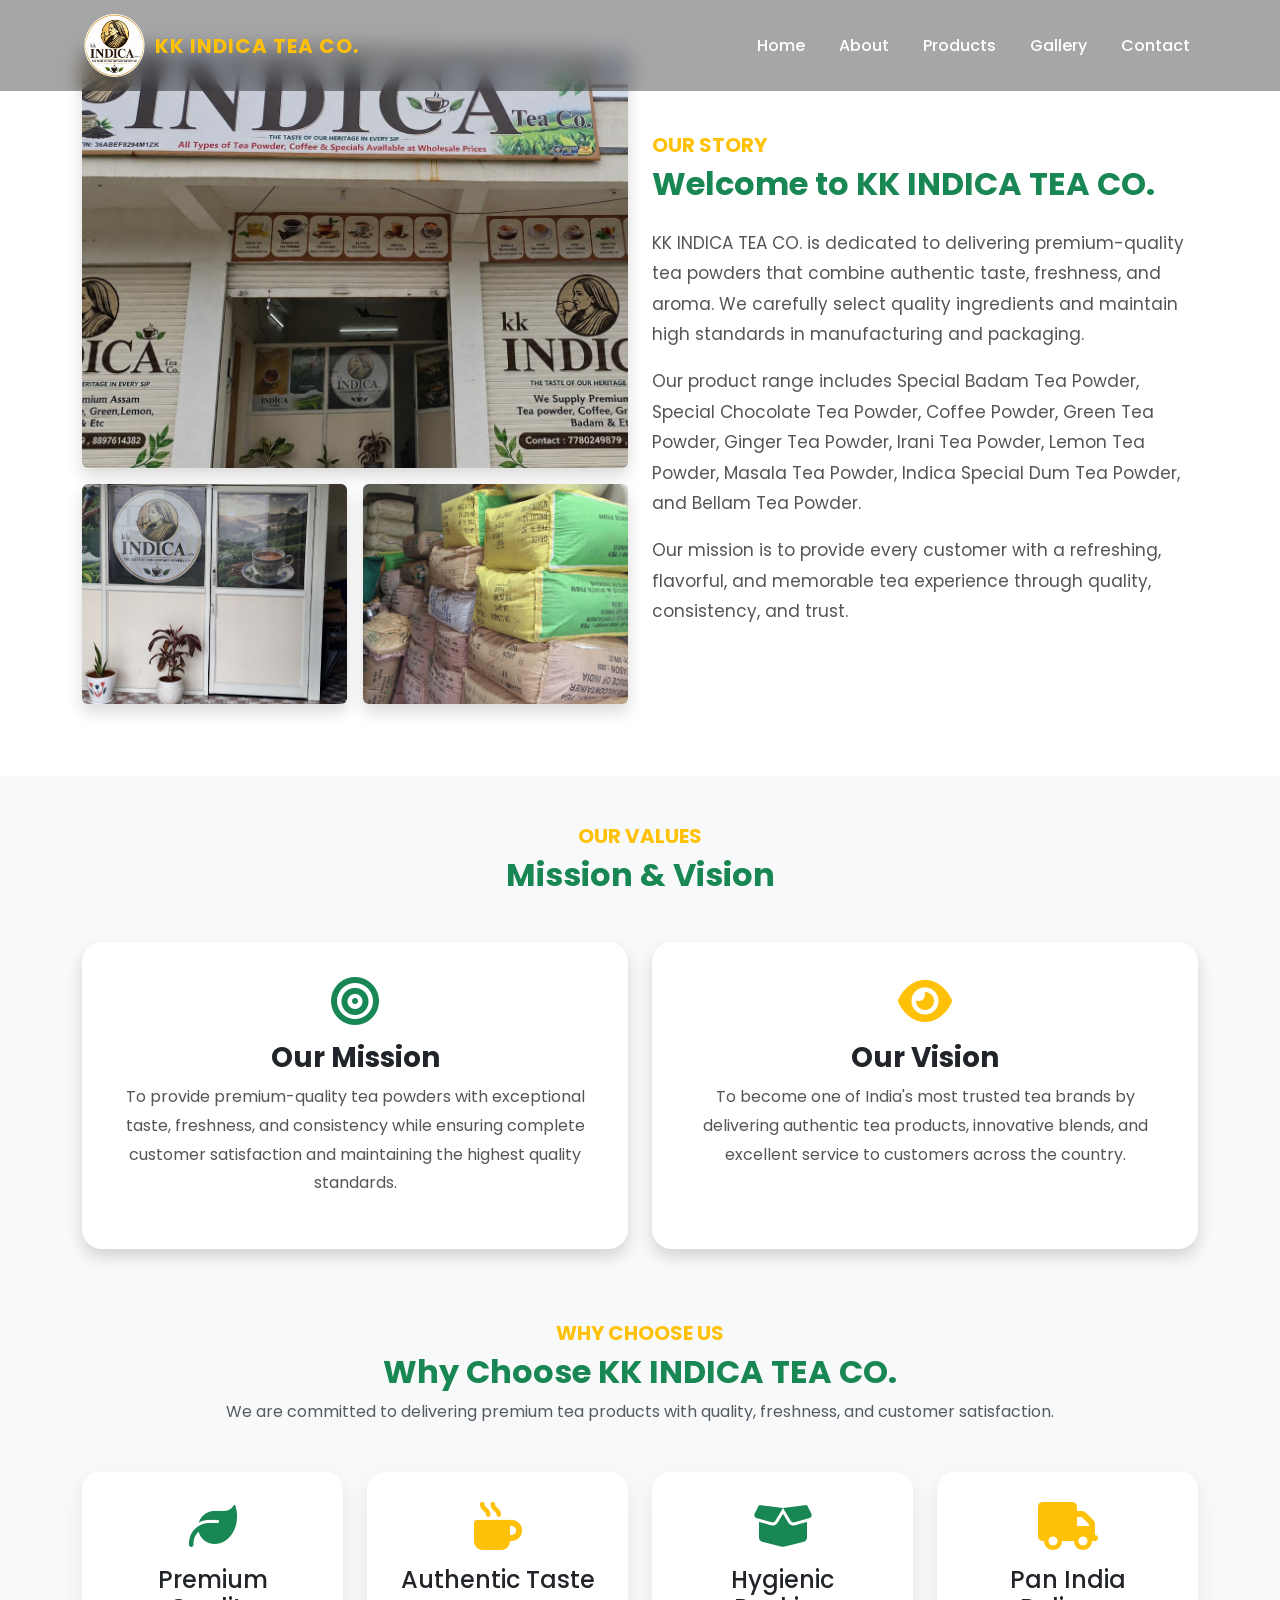
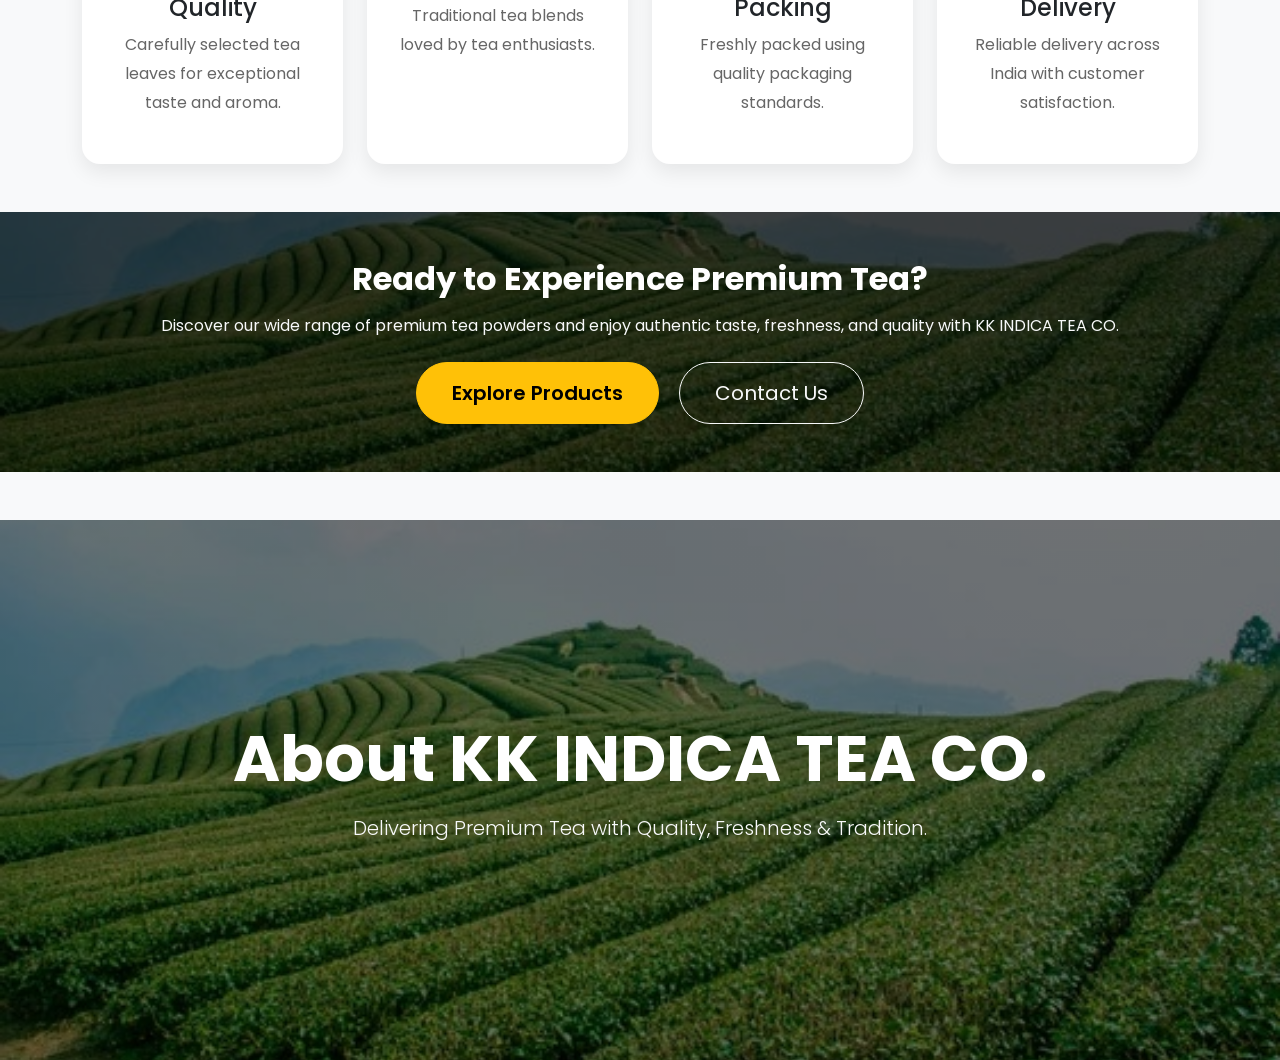
<file: about.html>
<!DOCTYPE html>
<html lang="en">

<head>

    <meta charset="UTF-8">
    <meta name="viewport" content="width=device-width, initial-scale=1.0">

    <title>About Us | KK INDICA TEA CO.</title>

    <meta name="description" content="Learn about KK INDICA TEA CO., our story, mission, vision, and commitment to providing premium-quality tea products.">
    <!-- ================= COMPANY STORY ================= -->

        <section class="company-story py-5">

    <div class="container">

        <div class="row align-items-center">

            <!-- LEFT : COMPANY IMAGES -->

            <div class="col-lg-6 mb-4">

                <!-- Main Image -->

                <img src="images/about/about-company.jpg"
                     class="img-fluid rounded shadow company-main-img mb-3"
                     alt="KK INDICA TEA CO.">

                <!-- Bottom Images -->

                <div class="row g-3">

                    <div class="col-6">

                        <img src="images/about/about-company1.jpg"
                             class="img-fluid rounded shadow company-small-img"
                             alt="Company Photo 2">

                    </div>

                    <div class="col-6">

                        <img src="images/about/about-company3 (2).jpg"
                             class="img-fluid rounded shadow company-small-img"
                             alt="Company Photo 3">

                    </div>

                </div>

            </div>

            <!-- RIGHT : OUR STORY -->

            <div class="col-lg-6">

                <h5 class="text-warning fw-bold">
                    OUR STORY
                </h5>

                <h2 class="fw-bold text-success mb-4">
                    Welcome to KK INDICA TEA CO.
                </h2>

                <p>
                    KK INDICA TEA CO. is dedicated to delivering premium-quality tea powders that combine authentic taste, freshness, and aroma. We carefully select quality ingredients and maintain high standards in manufacturing and packaging.
                </p>

                <p>
                    Our product range includes Special Badam Tea Powder, Special Chocolate Tea Powder, Coffee Powder, Green Tea Powder, Ginger Tea Powder, Irani Tea Powder, Lemon Tea Powder, Masala Tea Powder, Indica Special Dum Tea Powder, and Bellam Tea Powder.
                </p>

                <p>
                    Our mission is to provide every customer with a refreshing, flavorful, and memorable tea experience through quality, consistency, and trust.
                </p>

            </div>

        </div>

    </div>

</section>
            </div>

            
    <!-- ================= MISSION & VISION ================= -->

<section class="mission-section py-5 bg-light">

    <div class="container">

        <div class="text-center mb-5">

            <h5 class="text-warning fw-bold">
                OUR VALUES
            </h5>

            <h2 class="fw-bold text-success">
                Mission & Vision
            </h2>

        </div>

        <div class="row">

            <!-- Mission -->

            <div class="col-lg-6 mb-4">

                <div class="value-card shadow">

                    <i class="fas fa-bullseye fa-3x text-success mb-3"></i>

                    <h3 class="fw-bold">
                        Our Mission
                    </h3>

                    <p>
                        To provide premium-quality tea powders with exceptional
                        taste, freshness, and consistency while ensuring complete
                        customer satisfaction and maintaining the highest quality standards.
                    </p>

                </div>

            </div>

            <!-- Vision -->

            <div class="col-lg-6 mb-4">

                <div class="value-card shadow">

                    <i class="fas fa-eye fa-3x text-warning mb-3"></i>

                    <h3 class="fw-bold">
                        Our Vision
                    </h3>

                    <p>
                        To become one of India's most trusted tea brands by
                        delivering authentic tea products, innovative blends,
                        and excellent service to customers across the country.
                    </p>

                </div>

            </div>

        </div>

    </div>
    <!-- ================= WHY CHOOSE US ================= -->

<section class="why-choose py-5">

    <div class="container">

        <div class="text-center mb-5">

            <h5 class="text-warning fw-bold">
                WHY CHOOSE US
            </h5>

            <h2 class="fw-bold text-success">
                Why Choose KK INDICA TEA CO.
            </h2>

            <p class="text-muted">
                We are committed to delivering premium tea products with quality, freshness, and customer satisfaction.
            </p>

        </div>

        <div class="row g-4">

            <div class="col-lg-3 col-md-6">

                <div class="choose-card">

                    <i class="fas fa-leaf fa-3x text-success mb-3"></i>

                    <h4>Premium Quality</h4>

                    <p>
                        Carefully selected tea leaves for exceptional taste and aroma.
                    </p>

                </div>

            </div>

            <div class="col-lg-3 col-md-6">

                <div class="choose-card">

                    <i class="fas fa-mug-hot fa-3x text-warning mb-3"></i>

                    <h4>Authentic Taste</h4>

                    <p>
                        Traditional tea blends loved by tea enthusiasts.
                    </p>

                </div>

            </div>

            <div class="col-lg-3 col-md-6">

                <div class="choose-card">

                    <i class="fas fa-box-open fa-3x text-success mb-3"></i>

                    <h4>Hygienic Packing</h4>

                    <p>
                        Freshly packed using quality packaging standards.
                    </p>

                </div>

            </div>

            <div class="col-lg-3 col-md-6">

                <div class="choose-card">

                    <i class="fas fa-truck fa-3x text-warning mb-3"></i>

                    <h4>Pan India Delivery</h4>

                    <p>
                        Reliable delivery across India with customer satisfaction.
                    </p>

                </div>

            </div>

        </div>

    </div>
    
</section>
<!-- ================= CALL TO ACTION ================= -->

<section class="about-cta py-5">

    <div class="container">

        <div class="text-center">

            <h2 class="text-white fw-bold mb-3">
                Ready to Experience Premium Tea?
            </h2>

            <p class="text-light mb-4">
                Discover our wide range of premium tea powders and enjoy authentic taste, freshness, and quality with KK INDICA TEA CO.
            </p>

            <a href="products.html" class="btn btn-warning btn-lg me-3">
                Explore Products
            </a>

            <a href="contact.html" class="btn btn-outline-light btn-lg">
                Contact Us
            </a>

        </div>

    </div>

</section>


</section>

    <!-- Bootstrap -->
    <link href="https://cdn.jsdelivr.net/npm/bootstrap@5.3.3/dist/css/bootstrap.min.css" rel="stylesheet">

    <!-- Google Font -->
    <link href="https://fonts.googleapis.com/css2?family=Poppins:wght@300;400;500;600;700;800&display=swap" rel="stylesheet">

    <!-- Font Awesome -->
    <link rel="stylesheet"
        href="https://cdnjs.cloudflare.com/ajax/libs/font-awesome/6.5.2/css/all.min.css">

    <!-- CSS -->
    <link rel="stylesheet" href="css/style.css">

</head>

<body>
    <!-- ================= PRELOADER ================= -->

<div id="preloader">

    <div class="loader-content">

        <img src="images/logo.png" alt="KK INDICA TEA CO.">

        <h3>KK INDICA TEA CO.</h3>

        <p>Premium Tea • Premium Quality</p>

    </div>

</div>

<!-- ================= NAVBAR ================= -->

<nav class="navbar navbar-expand-lg navbar-dark fixed-top">

    <div class="container">

        <a class="navbar-brand d-flex align-items-center" href="index.html">

            <img src="images/logo.png" width="65" class="me-2">

            <h5 class="m-0 text-warning fw-bold company-name">
                KK INDICA TEA CO.
            </h5>

        </a>

        <button class="navbar-toggler"
                data-bs-toggle="collapse"
                data-bs-target="#menu">

            <span class="navbar-toggler-icon"></span>

        </button>

        <div class="collapse navbar-collapse" id="menu">

            <ul class="navbar-nav ms-auto">

                <li class="nav-item">
                    <a class="nav-link" href="index.html">Home</a>
                </li>

                <li class="nav-item">
                    <a class="nav-link active" href="about.html">About</a>
                </li>

                <li class="nav-item">
                    <a class="nav-link" href="products.html">Products</a>
                </li>

                <li class="nav-item">
                    <a class="nav-link" href="gallery.html">Gallery</a>
                </li>

                <li class="nav-item">
                    <a class="nav-link" href="contact.html">Contact</a>
                </li>

            </ul>

        </div>

    </div>

</nav>

<!-- ================= ABOUT HERO ================= -->

<section class="about-hero">

    <div class="container text-center">

        <h1 class="display-3 fw-bold text-white">
            About KK INDICA TEA CO.
        </h1>

        <p class="lead text-light mt-3">
            Delivering Premium Tea with Quality, Freshness & Tradition.
        </p>

    </div>

</section>

<!-- Bootstrap -->

<script src="https://cdn.jsdelivr.net/npm/bootstrap@5.3.3/dist/js/bootstrap.bundle.min.js"></script>
<!-- Back To Top Button -->

<button id="topBtn" title="Go to Top">
    <i class="fas fa-arrow-up"></i>
</button>

<script src="js/script.js"></script>

</body>

</html>
</file>
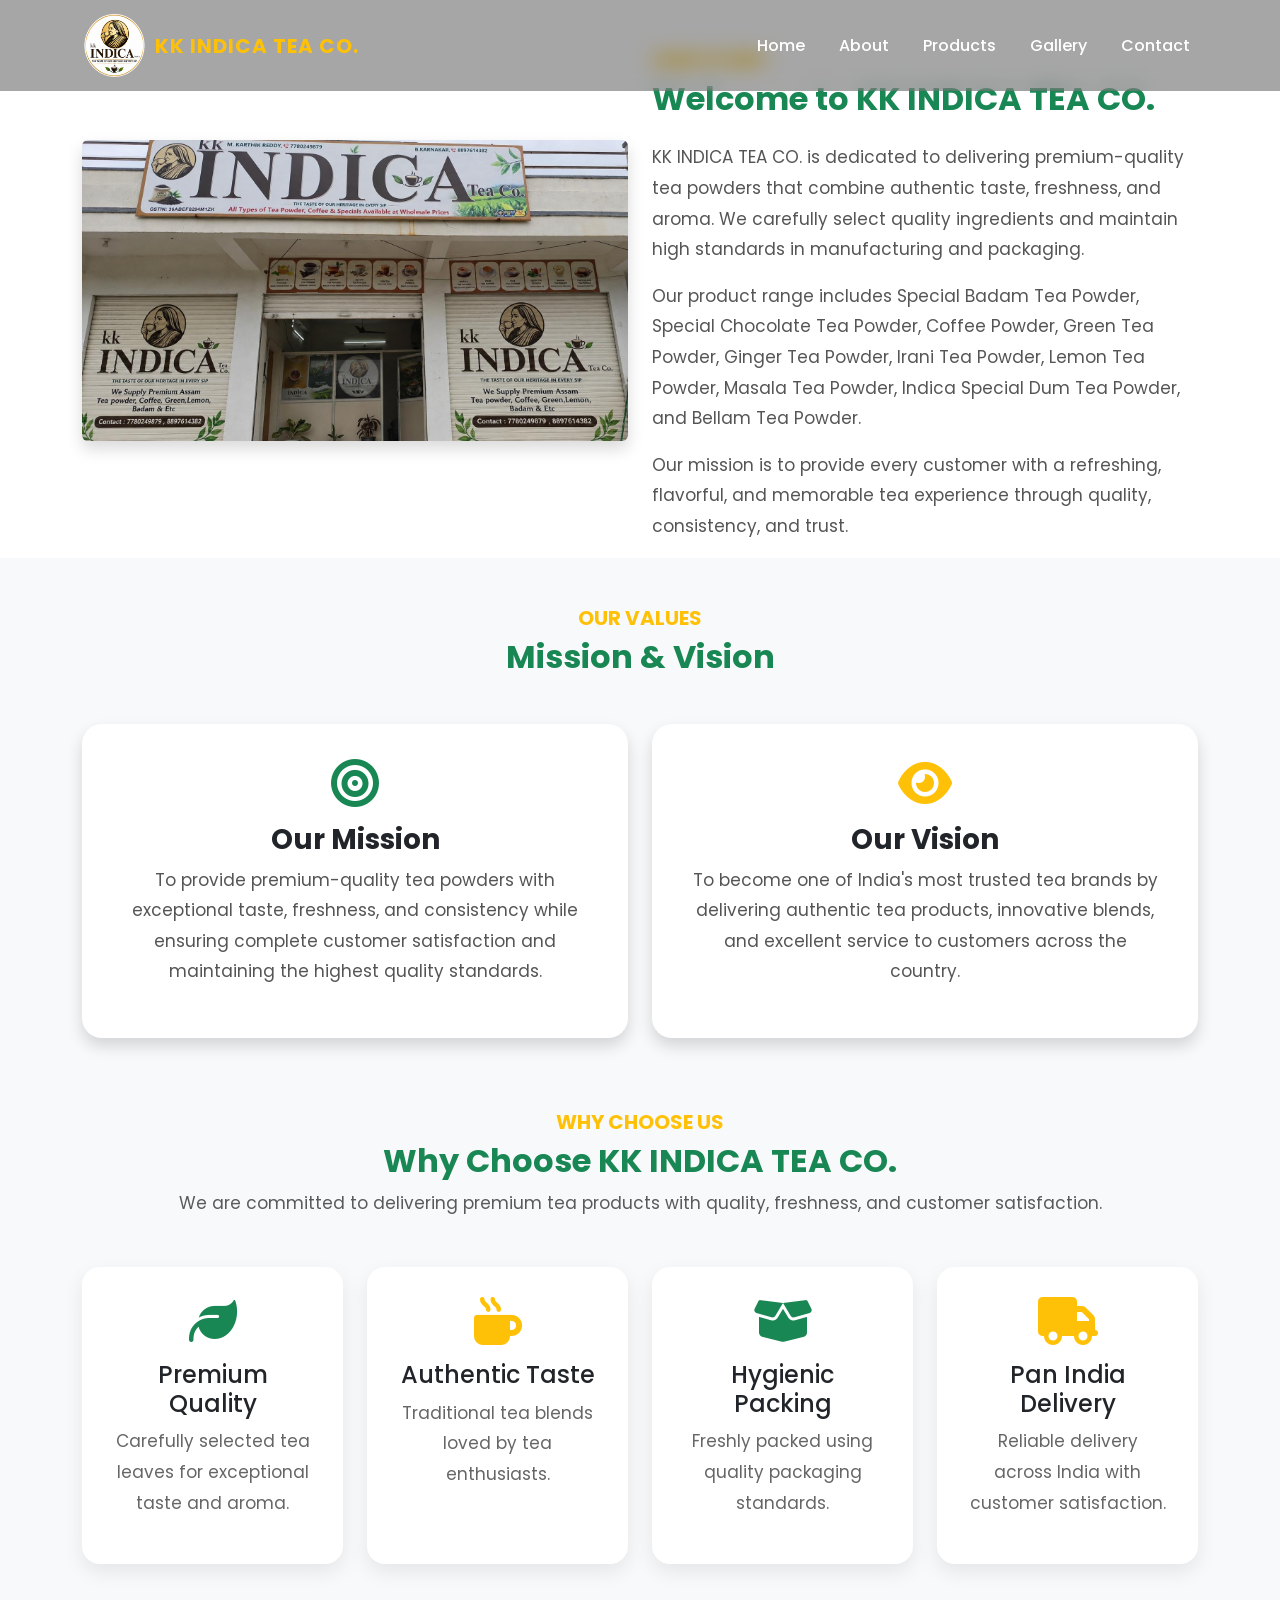
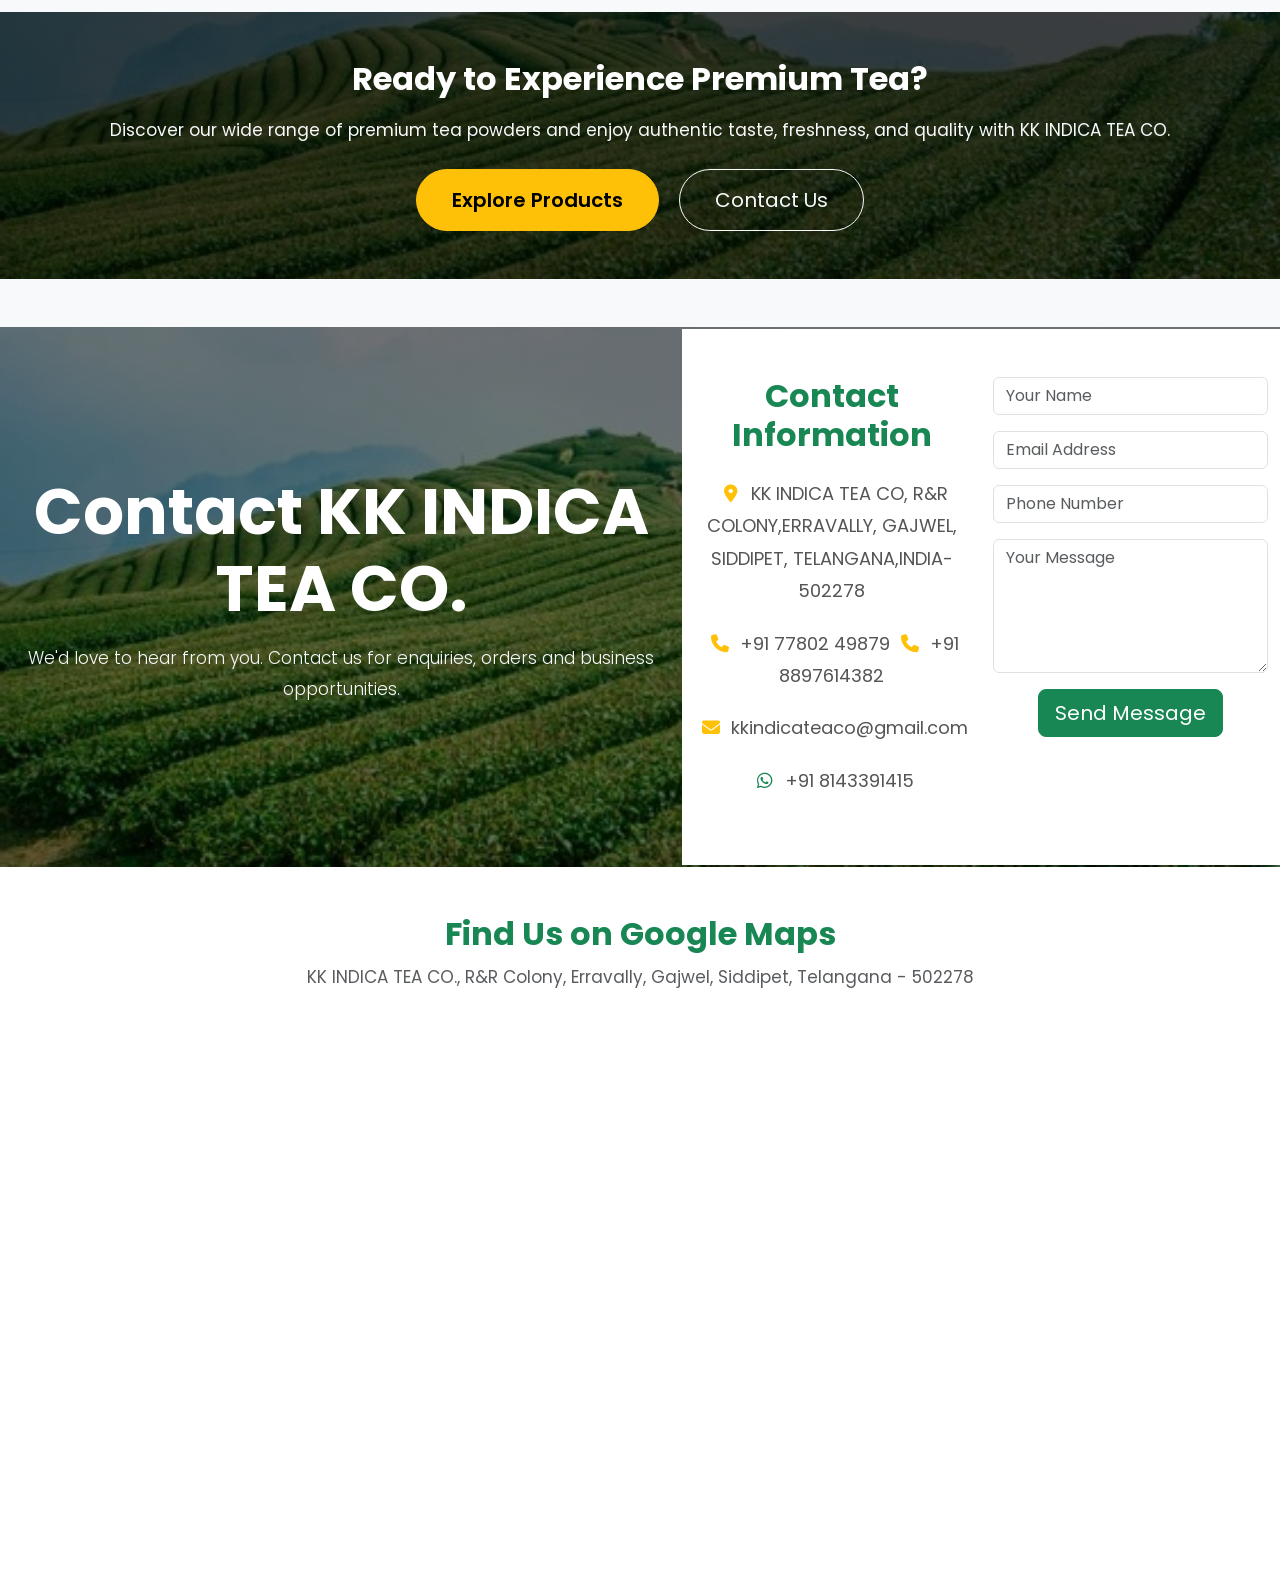
<file: contact.html>
<!DOCTYPE html>
<html lang="en">

<head>

    <meta charset="UTF-8">

<meta name="viewport" content="width=device-width, initial-scale=1.0">

<title>
Contact KK INDICA TEA CO. | Premium Tea & Wholesale Orders
</title>

<meta name="description"
      content="Contact KK INDICA TEA CO. for premium tea powders, coffee powders, special blends and 5 KG wholesale packs. Get in touch for enquiries and bulk orders.">

<meta name="keywords"
      content="Contact KK INDICA TEA CO, tea wholesale, tea powder wholesale, coffee powder wholesale, premium tea, bulk tea orders, KK Indica Tea">

<meta name="author"
      content="KK INDICA TEA CO.">

<meta name="robots"
      content="index, follow">
    <!-- ================= COMPANY STORY ================= -->

<section class="company-story py-5">

    <div class="container">

        <div class="row align-items-center">

            <!-- Image -->

            <div class="col-lg-6 mb-4">

                <img src="images/about/about-company.jpg"
                     class="img-fluid rounded shadow"
                     alt="KK INDICA TEA CO.">

            </div>

            <!-- Content -->

            <div class="col-lg-6">

                <h5 class="text-warning fw-bold">
                    OUR STORY
                </h5>

                <h2 class="fw-bold text-success mb-4">
                    Welcome to KK INDICA TEA CO.
                </h2>

                <p>
                    KK INDICA TEA CO. is dedicated to delivering premium-quality tea
                    powders that combine authentic taste, freshness, and aroma.
                    We carefully select quality ingredients and maintain high
                    standards in manufacturing and packaging.
                </p>

                <p>
                    Our product range includes Special Badam Tea Powder,
                    Special Chocolate Tea Powder, Coffee Powder,
                    Green Tea Powder, Ginger Tea Powder,
                    Irani Tea Powder, Lemon Tea Powder,
                    Masala Tea Powder, Indica Special Dum Tea Powder,
                    and Bellam Tea Powder.
                </p>

                <p>
                    Our mission is to provide every customer with a refreshing,
                    flavorful, and memorable tea experience through quality,
                    consistency, and trust.
                </p>

            </div>

        </div>

    </div>
    <!-- ================= MISSION & VISION ================= -->

<section class="mission-section py-5 bg-light">

    <div class="container">

        <div class="text-center mb-5">

            <h5 class="text-warning fw-bold">
                OUR VALUES
            </h5>

            <h2 class="fw-bold text-success">
                Mission & Vision
            </h2>

        </div>

        <div class="row">

            <!-- Mission -->

            <div class="col-lg-6 mb-4">

                <div class="value-card shadow">

                    <i class="fas fa-bullseye fa-3x text-success mb-3"></i>

                    <h3 class="fw-bold">
                        Our Mission
                    </h3>

                    <p>
                        To provide premium-quality tea powders with exceptional
                        taste, freshness, and consistency while ensuring complete
                        customer satisfaction and maintaining the highest quality standards.
                    </p>

                </div>

            </div>

            <!-- Vision -->

            <div class="col-lg-6 mb-4">

                <div class="value-card shadow">

                    <i class="fas fa-eye fa-3x text-warning mb-3"></i>

                    <h3 class="fw-bold">
                        Our Vision
                    </h3>

                    <p>
                        To become one of India's most trusted tea brands by
                        delivering authentic tea products, innovative blends,
                        and excellent service to customers across the country.
                    </p>

                </div>

            </div>

        </div>

    </div>
    <!-- ================= WHY CHOOSE US ================= -->

<section class="why-choose py-5">

    <div class="container">

        <div class="text-center mb-5">

            <h5 class="text-warning fw-bold">
                WHY CHOOSE US
            </h5>

            <h2 class="fw-bold text-success">
                Why Choose KK INDICA TEA CO.
            </h2>

            <p class="text-muted">
                We are committed to delivering premium tea products with quality, freshness, and customer satisfaction.
            </p>

        </div>

        <div class="row g-4">

            <div class="col-lg-3 col-md-6">

                <div class="choose-card">

                    <i class="fas fa-leaf fa-3x text-success mb-3"></i>

                    <h4>Premium Quality</h4>

                    <p>
                        Carefully selected tea leaves for exceptional taste and aroma.
                    </p>

                </div>

            </div>

            <div class="col-lg-3 col-md-6">

                <div class="choose-card">

                    <i class="fas fa-mug-hot fa-3x text-warning mb-3"></i>

                    <h4>Authentic Taste</h4>

                    <p>
                        Traditional tea blends loved by tea enthusiasts.
                    </p>

                </div>

            </div>

            <div class="col-lg-3 col-md-6">

                <div class="choose-card">

                    <i class="fas fa-box-open fa-3x text-success mb-3"></i>

                    <h4>Hygienic Packing</h4>

                    <p>
                        Freshly packed using quality packaging standards.
                    </p>

                </div>

            </div>

            <div class="col-lg-3 col-md-6">

                <div class="choose-card">

                    <i class="fas fa-truck fa-3x text-warning mb-3"></i>

                    <h4>Pan India Delivery</h4>

                    <p>
                        Reliable delivery across India with customer satisfaction.
                    </p>

                </div>

            </div>

        </div>

    </div>
    
</section>
<!-- ================= CALL TO ACTION ================= -->

<section class="about-cta py-5">

    <div class="container">

        <div class="text-center">

            <h2 class="text-white fw-bold mb-3">
                Ready to Experience Premium Tea?
            </h2>

            <p class="text-light mb-4">
                Discover our wide range of premium tea powders and enjoy authentic taste, freshness, and quality with KK INDICA TEA CO.
            </p>

            <a href="products.html" class="btn btn-warning btn-lg me-3">
                Explore Products
            </a>

            <a href="contact.html" class="btn btn-outline-light btn-lg">
                Contact Us
            </a>

        </div>

    </div>

</section>


</section>

    <!-- Bootstrap -->
    <link href="https://cdn.jsdelivr.net/npm/bootstrap@5.3.3/dist/css/bootstrap.min.css" rel="stylesheet">

    <!-- Google Font -->
    <link href="https://fonts.googleapis.com/css2?family=Poppins:wght@300;400;500;600;700;800&display=swap" rel="stylesheet">

    <!-- Font Awesome -->
    <link rel="stylesheet"
        href="https://cdnjs.cloudflare.com/ajax/libs/font-awesome/6.5.2/css/all.min.css">

    <!-- CSS -->
    <link rel="stylesheet" href="css/style.css">

</head>

<body>
    <!-- ================= PRELOADER ================= -->

<div id="preloader">

    <div class="loader-content">

        <img src="images/logo.png" alt="KK INDICA TEA CO.">

        <h3>KK INDICA TEA CO.</h3>

        <p>Premium Tea • Premium Quality</p>

    </div>

</div>

<!-- ================= NAVBAR ================= -->

<nav class="navbar navbar-expand-lg navbar-dark fixed-top">

    <div class="container">

        <a class="navbar-brand d-flex align-items-center" href="index.html">

            <img src="images/logo.png" width="65" class="me-2">

            <h5 class="m-0 text-warning fw-bold company-name">
                KK INDICA TEA CO.
            </h5>

        </a>

        <button class="navbar-toggler"
                data-bs-toggle="collapse"
                data-bs-target="#menu">

            <span class="navbar-toggler-icon"></span>

        </button>

        <div class="collapse navbar-collapse" id="menu">

            <ul class="navbar-nav ms-auto">

                <li class="nav-item">
                    <a class="nav-link" href="index.html">Home</a>
                </li>

                <li class="nav-item">
                    <a class="nav-link active" href="about.html">About</a>
                </li>

                <li class="nav-item">
                    <a class="nav-link" href="products.html">Products</a>
                </li>

                <li class="nav-item">
                    <a class="nav-link" href="gallery.html">Gallery</a>
                </li>

                <li class="nav-item">
                    <a class="nav-link" href="contact.html">Contact</a>
                </li>

            </ul>

        </div>

    </div>

</nav>

<!-- ================= ABOUT HERO ================= -->

<section class="about-hero">

    <div class="container text-center">

        <h1 class="display-3 fw-bold text-white">
            Contact KK INDICA TEA CO.
        </h1>

        <p class="lead text-light mt-3">
            We'd love to hear from you. Contact us for enquiries, orders and business opportunities.

    </div>
    <!-- ================= CONTACT SECTION ================= -->

<section class="contact-section py-5">

    <div class="container">

        <div class="row">

            <div class="col-lg-6">

                <h2 class="fw-bold text-success mb-4">
                    Contact Information
                </h2>

                <p>
                    <i class="fas fa-map-marker-alt text-warning"></i>
                    KK INDICA TEA CO,
                    R&R COLONY,ERRAVALLY,
                    GAJWEL, SIDDIPET,
                    TELANGANA,INDIA-502278
                </p>

                <p>
                    <i class="fas fa-phone text-warning"></i>
                    +91 77802 49879
                    <i class="fas fa-phone text-warning"></i>
                    +91 8897614382
                </p>

                <p>
                    <i class="fas fa-envelope text-warning"></i>
                    kkindicateaco@gmail.com
                </p>

                <p>
                    <i class="fab fa-whatsapp text-success"></i>
                    +91 8143391415
                </p>

            </div>

            <div class="col-lg-6">

                <form>

                    <input type="text"
                           class="form-control mb-3"
                           placeholder="Your Name">

                    <input type="email"
                           class="form-control mb-3"
                           placeholder="Email Address">

                    <input type="tel"
                           class="form-control mb-3"
                           placeholder="Phone Number">

                    <textarea class="form-control mb-3"
                              rows="5"
                              placeholder="Your Message"></textarea>

                    <button class="btn btn-success btn-lg">
                        Send Message
                    </button>

                </form>

            </div>

        </div>

    </div>

</section>

</section>

<!-- ================= GOOGLE MAP ================= -->

<section class="map-section py-5">

    <div class="container">

        <div class="text-center mb-4">

            <h2 class="fw-bold text-success">
                Find Us on Google Maps
            </h2>

            <p class="text-muted">
                KK INDICA TEA CO., R&R Colony, Erravally, Gajwel, Siddipet, Telangana - 502278
            </p>

        </div>

        <iframe
            src="https://www.google.com/maps?q=KK+INDICA+TEA+CO,+R%26R+Colony,+Erravally,+Gajwel,+Siddipet,+Telangana+502278&output=embed"
            width="100%"
            height="450"
            style="border:0; border-radius:15px;"
            allowfullscreen=""
            loading="lazy"
            referrerpolicy="no-referrer-when-downgrade">
        </iframe>

    </div>

</section>

</section>

<!-- Bootstrap -->

<script src="https://cdn.jsdelivr.net/npm/bootstrap@5.3.3/dist/js/bootstrap.bundle.min.js"></script>
<!-- Back To Top Button -->

<button id="topBtn" title="Go to Top">
    <i class="fas fa-arrow-up"></i>
</button>

<script src="js/script.js"></script>

</body>

</html>
</file>
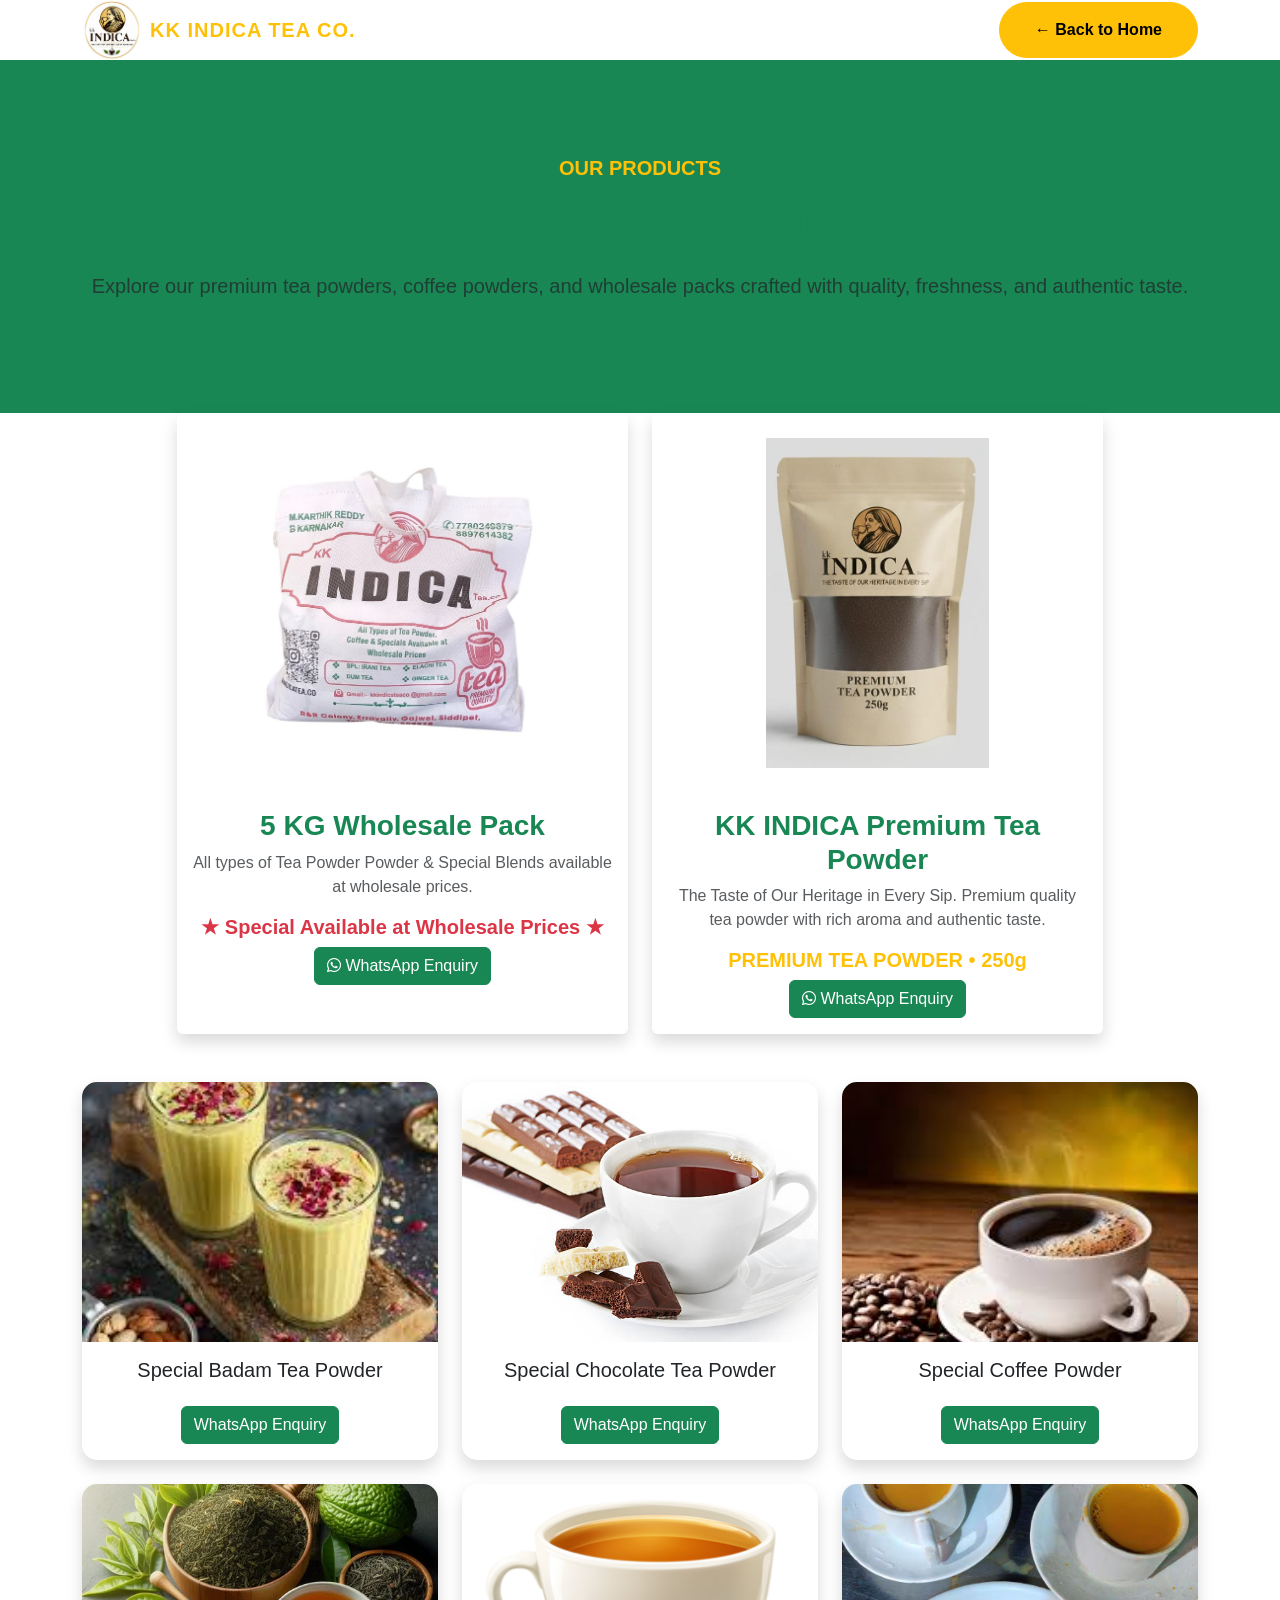
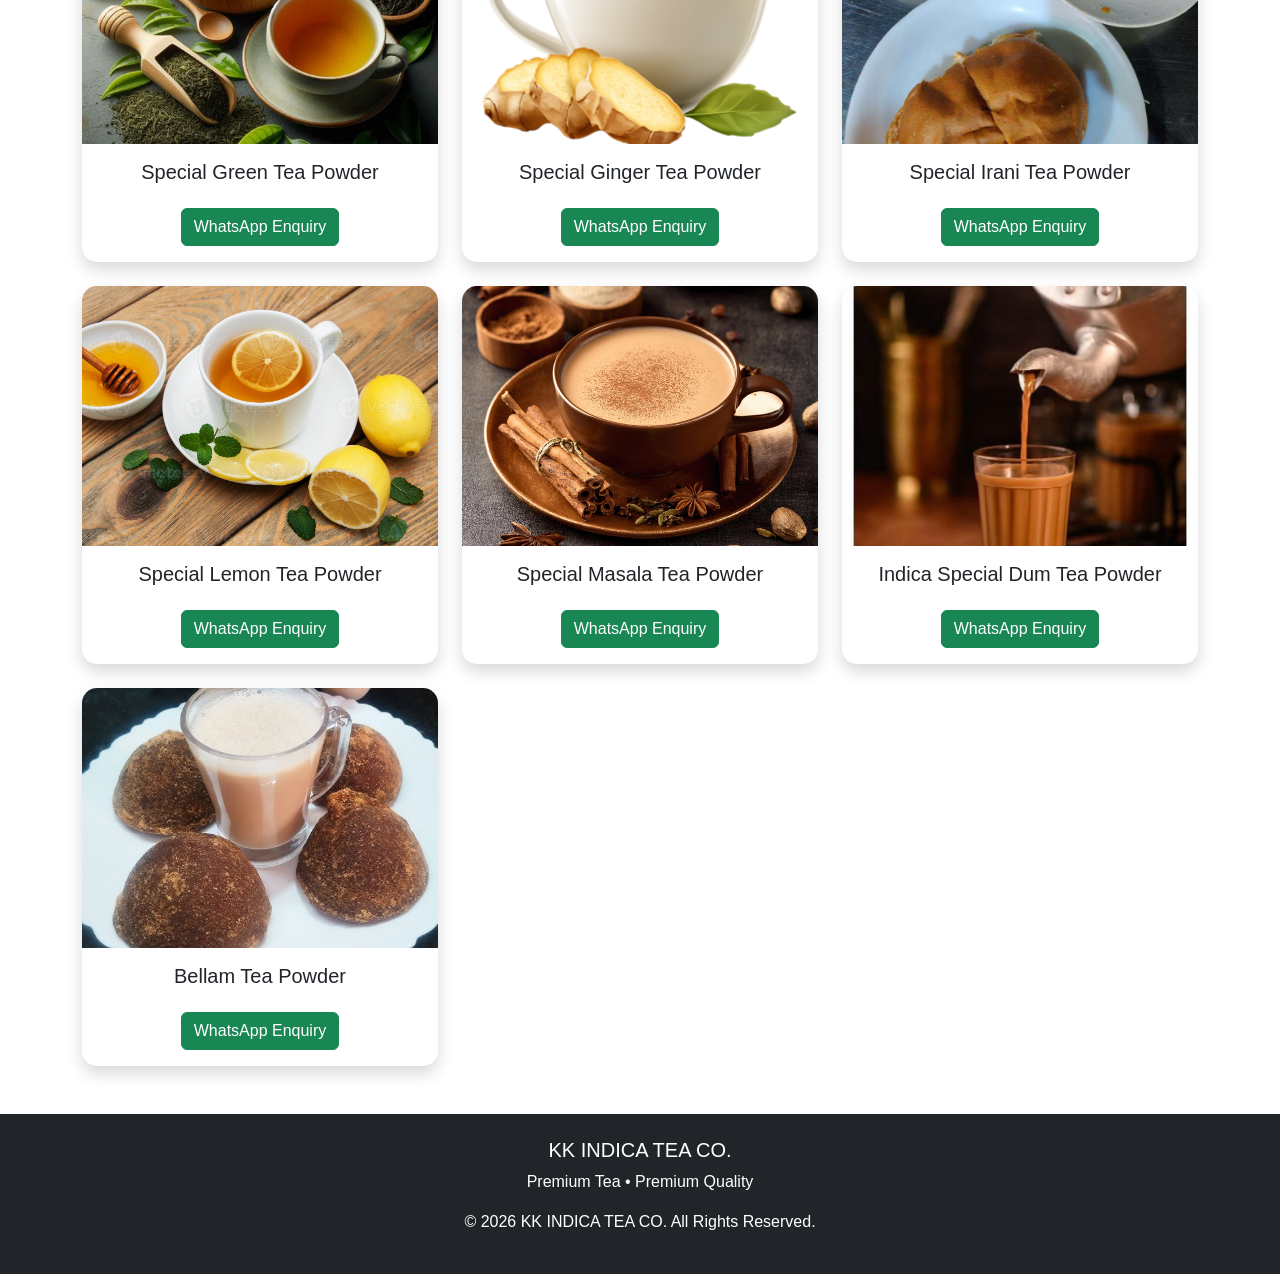
<file: products.html>
<!DOCTYPE html>
<html lang="en">

<head>

    
<meta charset="UTF-8">

<meta name="viewport" content="width=device-width, initial-scale=1.0">

<title>
KK INDICA TEA CO. Products | Premium Tea & Coffee Powders
</title>

<meta name="description"
      content="Explore KK INDICA TEA CO. premium tea powders, Assam tea, green tea, masala tea, special blends, coffee powder and 5 KG wholesale packs.">

<meta name="keywords"
      content="KK INDICA TEA CO products, tea powder, Assam tea, green tea, masala tea, Badam tea, Irani tea, ginger tea, lemon tea, chocolate tea, coffee powder, wholesale tea, 5kg tea">

<meta name="author"
      content="KK INDICA TEA CO.">

<meta name="robots"
      content="index, follow">
<!-- Bootstrap -->
<link href="https://cdn.jsdelivr.net/npm/bootstrap@5.3.3/dist/css/bootstrap.min.css" rel="stylesheet">

<!-- Font Awesome -->
<link rel="stylesheet"
      href="https://cdnjs.cloudflare.com/ajax/libs/font-awesome/6.5.2/css/all.min.css">

<!-- CSS -->
<link rel="stylesheet" href="css/style.css">

</head>

<body>
   

<!-- NAVBAR -->

<div class="container d-flex justify-content-between align-items-center">

    <a class="navbar-brand d-flex align-items-center" href="index.html">

        <img src="images/logo.png"
             width="60"
             class="me-2"
             alt="KK INDICA TEA CO.">

        <h5 class="m-0 text-warning fw-bold company-name">
            KK INDICA TEA CO.
        </h5>

    </a>

    <a href="index.html" class="btn btn-warning">
        ← Back to Home
    </a>

</div>

<!-- PAGE TITLE -->

<section class="py-5 text-center bg-success text-white">

    <div class="container text-center py-5">

    <h5 class="text-warning fw-bold">
        OUR PRODUCTS
    </h5>

    <h1 class="display-4 fw-bold text-success">
        KK INDICA TEA CO. Premium Collection
    </h1>

    <p class="lead text-muted mt-3">
        Explore our premium tea powders, coffee powders, and wholesale packs crafted with quality, freshness, and authentic taste.
    </p>

</div>

</section>




<div class="container">

    <!-- ================= SPECIAL PACKS ================= -->

<div class="row g-4 justify-content-center mb-5">

    <!-- 5 KG WHOLESALE PACK -->
    <div class="col-lg-5 col-md-6">

        <div class="card shadow border-0 h-100">

            <img src="images/products/5kg-tea-packet.jpg"
                 class="special-pack-img"
                 alt="5 KG Wholesale Tea and Coffee Powder">

            <div class="card-body text-center">

                <h3 class="fw-bold text-success">
                    5 KG Wholesale Pack
                </h3>

                <p class="text-muted">
                    All types of Tea Powder Powder & Special Blends
                    available at wholesale prices.
                </p>

                <h5 class="text-danger fw-bold">
                    ★ Special Available at Wholesale Prices ★
                </h5>

                <a href="https://wa.me/918143391415"
                   target="_blank"
                   class="btn btn-success">

                    <i class="fab fa-whatsapp"></i>
                    WhatsApp Enquiry

                </a>

            </div>

        </div>

    </div>


    <!-- 250g PREMIUM TEA PACKET -->
    <div class="col-lg-5 col-md-6">

        <div class="card shadow border-0 h-100">

            <img src="images/products/company-tea-packet.jpg"
                 class="special-pack-img"
                 alt="KK INDICA Premium Tea Powder 250g">

            <div class="card-body text-center">

                <h3 class="fw-bold text-success">
                    KK INDICA Premium Tea Powder
                </h3>

                <p class="text-muted">
                    The Taste of Our Heritage in Every Sip.
                    Premium quality tea powder with rich aroma and authentic taste.
                </p>

                <h5 class="text-warning fw-bold">
                    PREMIUM TEA POWDER • 250g
                </h5>

                <a href="https://wa.me/918143391415"
                   target="_blank"
                   class="btn btn-success">

                    <i class="fab fa-whatsapp"></i>
                    WhatsApp Enquiry

                </a>

            </div>

        </div>

    </div>

</div>

    <!-- ================= PRODUCTS ================= -->

    <div class="row g-4">

        <!-- Product 1 -->
        <div class="col-lg-4 col-md-6">
            <div class="card product-card shadow h-100">
                <img src="images/products/special-badam-tea-powder.jpg"
                     class="card-img-top product-img"
                     alt="Special Badam Tea Powder"
                     loading="lazy">

                <div class="card-body text-center">
                    <h5>Special Badam Tea Powder</h5>
                    <a href="https://wa.me/918143391415"
                       class="btn btn-success mt-3"
                       target="_blank"
                       rel="noopener noreferrer">
                        WhatsApp Enquiry
                    </a>
                </div>
            </div>
        </div>

        <!-- Product 2 -->
        <div class="col-lg-4 col-md-6">
            <div class="card product-card shadow h-100">
                <img src="images/products/special-chocolate-tea-powder.jpg"
                     class="card-img-top product-img"
                     alt="Special Chocolate Tea Powder"
                     loading="lazy">

                <div class="card-body text-center">
                    <h5>Special Chocolate Tea Powder</h5>
                    <a href="https://wa.me/918143391415"
                       class="btn btn-success mt-3"
                       target="_blank"
                       rel="noopener noreferrer">
                        WhatsApp Enquiry
                    </a>
                </div>
            </div>
        </div>

        <!-- Product 3 -->
        <div class="col-lg-4 col-md-6">
            <div class="card product-card shadow h-100">
                <img src="images/products/special-coffee-powder.jpg"
                     class="card-img-top product-img"
                     alt="Special Coffee Powder"
                     loading="lazy">

                <div class="card-body text-center">
                    <h5>Special Coffee Powder</h5>
                    <a href="https://wa.me/918143391415"
                       class="btn btn-success mt-3"
                       target="_blank"
                       rel="noopener noreferrer">
                        WhatsApp Enquiry
                    </a>
                </div>
            </div>
        </div>

        <!-- Product 4 -->
        <div class="col-lg-4 col-md-6">
            <div class="card product-card shadow h-100">
                <img src="images/products/special-green-tea-powder.jpg"
                     class="card-img-top product-img"
                     alt="Special Green Tea Powder"
                     loading="lazy">

                <div class="card-body text-center">
                    <h5>Special Green Tea Powder</h5>
                    <a href="https://wa.me/918143391415"
                       class="btn btn-success mt-3"
                       target="_blank"
                       rel="noopener noreferrer">
                        WhatsApp Enquiry
                    </a>
                </div>
            </div>
        </div>

        <!-- Product 5 -->
        <div class="col-lg-4 col-md-6">
            <div class="card product-card shadow h-100">
                <img src="images/products/special-ginger-tea-powder.jpg"
                     class="card-img-top product-img"
                     alt="Special Ginger Tea Powder"
                     loading="lazy">

                <div class="card-body text-center">
                    <h5>Special Ginger Tea Powder</h5>
                    <a href="https://wa.me/918143391415"
                       class="btn btn-success mt-3"
                       target="_blank"
                       rel="noopener noreferrer">
                        WhatsApp Enquiry
                    </a>
                </div>
            </div>
        </div>

        <!-- Product 6 -->
        <div class="col-lg-4 col-md-6">
            <div class="card product-card shadow h-100">
                <img src="images/products/special-irani-tea-powder.jpg"
                     class="card-img-top product-img"
                     alt="Special Irani Tea Powder"
                     loading="lazy">

                <div class="card-body text-center">
                    <h5>Special Irani Tea Powder</h5>
                    <a href="https://wa.me/918143391415"
                       class="btn btn-success mt-3"
                       target="_blank"
                       rel="noopener noreferrer">
                        WhatsApp Enquiry
                    </a>
                </div>
            </div>
        </div>

        <!-- Product 7 -->
        <div class="col-lg-4 col-md-6">
            <div class="card product-card shadow h-100">
                <img src="images/products/special-lemon-tea-powder.jpg"
                     class="card-img-top product-img"
                     alt="Special Lemon Tea Powder"
                     loading="lazy">

                <div class="card-body text-center">
                    <h5>Special Lemon Tea Powder</h5>
                    <a href="https://wa.me/918143391415"
                       class="btn btn-success mt-3"
                       target="_blank"
                       rel="noopener noreferrer">
                        WhatsApp Enquiry
                    </a>
                </div>
            </div>
        </div>

        <!-- Product 8 -->
        <div class="col-lg-4 col-md-6">
            <div class="card product-card shadow h-100">
                <img src="images/products/special-masala-tea-powder.jpg"
                     class="card-img-top product-img"
                     alt="Special Masala Tea Powder"
                     loading="lazy">

                <div class="card-body text-center">
                    <h5>Special Masala Tea Powder</h5>
                    <a href="https://wa.me/918143391415"
                       class="btn btn-success mt-3"
                       target="_blank"
                       rel="noopener noreferrer">
                        WhatsApp Enquiry
                    </a>
                </div>
            </div>
        </div>

        <!-- Product 9 -->
        <div class="col-lg-4 col-md-6">
            <div class="card product-card shadow h-100">
                <img src="images/products/indica-special-dum-tea-powder.jpg"
                     class="card-img-top product-img"
                     alt="Indica Special Dum Tea Powder"
                     loading="lazy">

                <div class="card-body text-center">
                    <h5>Indica Special Dum Tea Powder</h5>
                    <a href="https://wa.me/918143391415"
                       class="btn btn-success mt-3"
                       target="_blank"
                       rel="noopener noreferrer">
                        WhatsApp Enquiry
                    </a>
                </div>
            </div>
        </div>

        <!-- Product 10 -->
        <div class="col-lg-4 col-md-6">
            <div class="card product-card shadow h-100">
                <img src="images/products/bellam-tea-powder.jpg"
                     class="card-img-top product-img"
                     alt="Bellam Tea Powder"
                     loading="lazy">

                <div class="card-body text-center">
                    <h5>Bellam Tea Powder</h5>
                    <a href="https://wa.me/918143391415"
                       class="btn btn-success mt-3"
                       target="_blank"
                       rel="noopener noreferrer">
                        WhatsApp Enquiry
                    </a>
                </div>
            </div>
        </div>

    </div>

</div>
</section>
<!-- Back To Top Button -->
<button id="topBtn" title="Go to Top">
    <i class="fas fa-arrow-up"></i>
</button>

<!-- Footer -->
<footer class="bg-dark text-white text-center py-4 mt-5">
    <h5>KK INDICA TEA CO.</h5>
    <p>Premium Tea • Premium Quality</p>
    <p>© 2026 KK INDICA TEA CO. All Rights Reserved.</p>
</footer>

<!-- Bootstrap JS -->
<script src="https://cdn.jsdelivr.net/npm/bootstrap@5.3.3/dist/js/bootstrap.bundle.min.js"></script>

</body>
</html>
</file>
<file: css/style.css>
/* ===============================
   KK INDICA TEA CO.
   Premium Homepage CSS
================================== */

*{
    margin:0;
    padding:0;
    box-sizing:border-box;
}

html{
    scroll-behavior:smooth;
}

body{
    font-family:'Poppins',sans-serif;
    overflow-x:hidden;
}

/*================ NAVBAR ================*/

.navbar{
    background:rgba(0,0,0,0.35);
    backdrop-filter:blur(10px);
    transition:.4s;
}

.navbar-brand h5{
    font-size:20px;
}

.nav-link{
    color:white !important;
    font-weight:500;
    margin-left:18px;
    transition:.3s;
}

.nav-link:hover{
    color:#ffc107 !important;
}

/*================ HERO ================*/

.hero{
    background: linear-gradient(rgba(0,0,0,0.45), rgba(0,0,0,0.45)),
                url("../images/hero/hero-bg.jpg");
    background-size: cover;
    background-position: center;
    background-repeat: no-repeat;
    min-height: 100vh;
    position: relative;
}

.overlay{
    display: none;
}

.overlay{

    position:absolute;

    width:100%;

    height:100%;

    background:rgba(0,0,0,.55);

}

.hero .container{

    position:relative;

    z-index:10;

}

.hero h1{

    line-height:1.2;

}

.hero p{

    max-width:650px;

}

.btn-warning{

    padding:15px 35px;

    border-radius:50px;

    font-weight:600;

}

.btn-outline-light{

    padding:15px 35px;

    border-radius:50px;

}

.badge{

    font-size:16px;

    letter-spacing:1px;

}

/*================ MOBILE ================*/

@media(max-width:992px){

.hero{

text-align:center;

}

.hero h1{

font-size:40px;

}

.hero p{

font-size:18px;

margin:auto;

}

.navbar{

background:#0b3d1d;

}

}
.company-name{
    font-size:22px;
    white-space:nowrap;
    letter-spacing:1px;
}
/* WhatsApp Button */

.whatsapp-btn{

    animation: blink 1.5s infinite;
    font-weight: 600;
    border-radius: 50px;
    padding: 12px 28px;
    transition: 0.3s;
}

.whatsapp-btn:hover{

    transform: scale(1.08);
}

@keyframes blink{

    0%{
        opacity: 1;
        box-shadow: 0 0 5px #25D366;
    }

    50%{
        opacity: 0.6;
        box-shadow: 0 0 20px #25D366;
    }

    100%{
        opacity: 1;
        box-shadow: 0 0 5px #25D366;
    }
}
/* Call To Action */

.cta-section{

    background: linear-gradient(rgba(0,80,0,0.8), rgba(0,80,0,0.8)),
                url("../images/hero/hero-bg.jpg");

    background-size: cover;
    background-position: center;
    text-align: center;

}

.cta-section h2{

    font-size: 40px;
    font-weight: 700;

}

.cta-section p{

    font-size: 18px;

}

.cta-section .btn{

    padding: 12px 28px;
    border-radius: 50px;
    margin: 10px;

}
/* ================= FOOTER ================= */

.footer-section{

    background:#0b2e13;

    color:white;

    padding:60px 0 20px;

}

.footer-section h5,
.footer-section h4{

    margin-bottom:20px;

}

.footer-section a{

    color:white;

    text-decoration:none;

    display:block;

    margin-bottom:10px;

    transition:.3s;

}

.footer-section a:hover{

    color:#ffc107;

    padding-left:8px;

}

.footer-section ul{

    padding-left:0;

}

.footer-section li{

    list-style:none;

    margin-bottom:10px;

}

.social-icons a{

    display:inline-block;

    width:42px;

    height:42px;

    line-height:42px;

    text-align:center;

    background:#198754;

    border-radius:50%;

    margin-right:10px;

    color:white;

    transition:.3s;

}

.social-icons a:hover{

    background:#ffc107;

    color:#000;

    transform:translateY(-5px);

}

.footer-section hr{

    border-color:rgba(255,255,255,.2);

}
/* ================= ABOUT HERO ================= */

.about-hero{

    background: linear-gradient(rgba(0,0,0,.55), rgba(0,0,0,.55)),
                url("../images/hero/hero-bg.jpg");

    background-size: cover;
    background-position: center;

    min-height: 60vh;

    display: flex;
    align-items: center;
    justify-content: center;

    text-align: center;

    color: white;

}
/* ================= COMPANY STORY ================= */

.company-story{

    background:#ffffff;

}

.company-story img{

    border-radius:20px;

}

.company-story p{

    font-size:17px;

    line-height:1.8;

    color:#555;

}
/* ================= MISSION & VISION ================= */

.value-card{

    background:#fff;

    padding:35px;

    border-radius:20px;

    text-align:center;

    height:100%;

    transition:.4s;

}

.value-card:hover{

    transform:translateY(-10px);

    box-shadow:0 15px 35px rgba(0,0,0,.2);

}

.value-card p{

    color:#555;

    line-height:1.8;

}
/* ================= WHY CHOOSE ================= */

.why-choose{

    background:#f8f9fa;

}

.choose-card{

    background:white;

    padding:30px;

    border-radius:18px;

    text-align:center;

    transition:.4s;

    height:100%;

    box-shadow:0 8px 20px rgba(0,0,0,.08);

}

.choose-card:hover{

    transform:translateY(-10px);

    box-shadow:0 15px 30px rgba(0,0,0,.15);

}

.choose-card p{

    color:#666;

    line-height:1.8;

}
/* ================= ABOUT CTA ================= */

.about-cta{

    background:linear-gradient(rgba(0,0,0,.75),rgba(0,0,0,.75)),
               url("../images/hero/hero-bg.jpg");

    background-size:cover;
    background-position:center;

}
/* CONTACT */

.contact-section{

    background:#fff;

}

.contact-section p{

    font-size:18px;

    margin-bottom:20px;

}

.contact-section i{

    width:30px;

}
/* ================= GOOGLE MAP ================= */

.map-section iframe{

    width:100%;

    border:0;

}
/* ================= GALLERY ================= */

.gallery-section{

    background:#f8f9fa;

}

.gallery-img{

    width:100%;

    height:300px;

    object-fit:cover;

    border-radius:15px;

    transition:.4s;

    box-shadow:0 8px 20px rgba(0,0,0,.1);

}

.gallery-img:hover{

    transform:scale(1.05);

    box-shadow:0 15px 30px rgba(0,0,0,.2);

}
/* ================= BACK TO TOP ================= */

#topBtn{

    display:none;

    position:fixed;

    bottom:25px;

    right:25px;

    z-index:999;

    border:none;

    outline:none;

    background:#198754;

    color:#fff;

    cursor:pointer;

    padding:15px 18px;

    border-radius:50%;

    font-size:20px;

    box-shadow:0 8px 20px rgba(0,0,0,.3);

    transition:.3s;

}

#topBtn:hover{

    background:#14532d;

    transform:scale(1.1);

}
/* ================= PRELOADER ================= */

#preloader{
    position:fixed;
    top:0;
    left:0;
    width:100%;
    height:100%;
    background:#ffffff;
    display:flex;
    justify-content:center;
    align-items:center;
    z-index:99999;
}

.loader-content{
    text-align:center;
}

.loader-content img{
    width:100px;
    animation:spin 2s linear infinite;
}

.loader-content h3{
    margin-top:20px;
    color:#198754;
    font-weight:700;
}

.loader-content p{
    color:#666;
}

@keyframes spin{
    from{
        transform:rotate(0deg);
    }
    to{
        transform:rotate(360deg);
    }
}
/* ================= WHATSAPP FLOAT BUTTON ================= */

.whatsapp-float{

    position:fixed;

    bottom:25px;

    left:25px;

    width:60px;

    height:60px;

    background:#25D366;

    color:white;

    border-radius:50%;

    display:flex;

    justify-content:center;

    align-items:center;

    font-size:32px;

    z-index:999;

    text-decoration:none;

    animation:pulse 1.5s infinite;

}


.whatsapp-float:hover{

    transform:scale(1.1);

    color:white;

}


@keyframes pulse{

    0%{

        box-shadow:0 0 0 0 rgba(37,211,102,0.7);

    }

    70%{

        box-shadow:0 0 0 20px rgba(37,211,102,0);

    }

    100%{

        box-shadow:0 0 0 0 rgba(37,211,102,0);

    }

}
/*================ COMPANY IMAGE SECTION ================*/

.company-main-img{

    width:100%;

    height:420px;

    object-fit:cover;

    border-radius:20px;

    transition:.4s;

}

.company-small-img{

    width:100%;

    height:220px;

    object-fit:cover;

    border-radius:20px;

    transition:.4s;

}

.company-main-img:hover,

.company-small-img:hover{

    transform:scale(1.03);

    box-shadow:0 15px 40px rgba(0,0,0,.25);

}
/* ================= PRODUCTS ================= */

.product-card{

    border:none;

    border-radius:20px;

    overflow:hidden;

    transition:.4s;

}

.product-card:hover{

    transform:translateY(-10px);

    box-shadow:0 15px 35px rgba(0,0,0,.2);

}

/* Home Product Images */



.product-card{
    border-radius:15px;
    overflow:hidden;
    transition:0.3s;
}

.product-card:hover{
    transform:translateY(-8px);
    box-shadow:0 15px 30px rgba(0,0,0,.15);
}

.product-img{
    width:100%;
    height:280px;
    object-fit:cover;
}
.wholesale-img{
    width:100%;
    height:420px;
    object-fit:cover;
}

.product-img{
    width:100%;
    height:260px;
    object-fit:cover;
}

.product-card{
    border-radius:15px;
    overflow:hidden;
}

.product-card:hover{
    transform:translateY(-8px);
    transition:.3s;
}
.product-card{
    transition:0.3s ease;
}

.product-card:hover{
    transform:translateY(-8px);
    box-shadow:0 15px 30px rgba(0,0,0,0.2);
}
/* ================= 5 KG WHOLESALE IMAGE ================= */

.five-kg-img {
    width: 320px;
    height: 320px;
    object-fit: contain;
    display: block;
    margin: 25px auto 10px;
}
/* ================= SPECIAL PACKS ================= */

.special-pack-img {
    width: 100%;
    height: 350px;
    object-fit: contain;
    display: block;
    margin: 15px auto;
    padding: 10px;
}
/* ================= CUSTOMER REVIEWS ================= */

.reviews-section {
    background: #f8f9fa;
}

.review-card {
    background: #ffffff;
    padding: 30px;
    border-radius: 18px;
    text-align: center;
    height: 100%;
    box-shadow: 0 8px 20px rgba(0,0,0,.08);
    transition: .4s;
}

.review-card:hover {
    transform: translateY(-8px);
    box-shadow: 0 15px 30px rgba(0,0,0,.15);
}

.review-card p {
    color: #666;
    line-height: 1.8;
    font-size: 16px;
}

.stars {
    color: #ffc107;
    font-size: 24px;
    margin-bottom: 15px;
}
</file>
